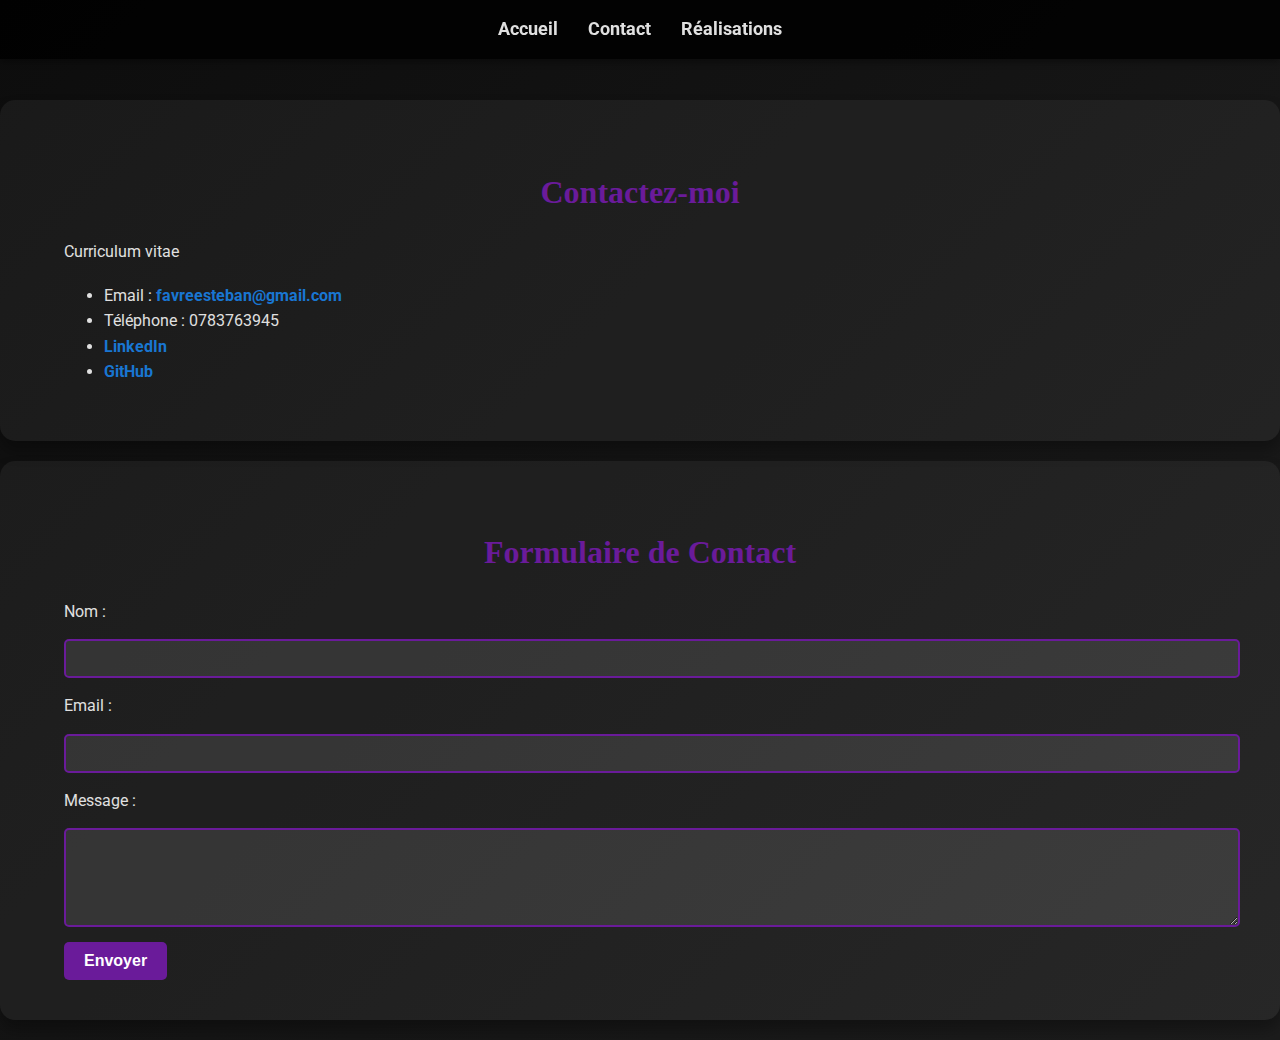
<file: contact.html>
<!DOCTYPE html>
<html lang="fr">

<head>
    <meta charset="UTF-8">
    <meta name="viewport" content="width=device-width, initial-scale=1.0">
    <title>Contact - Portfolio FAVRE Esteban</title>
    <link rel="stylesheet" href="style.css">
    <link href="https://fonts.googleapis.com/css2?family=Roboto:wght@400;700&display=swap" rel="stylesheet">
</head>

<header>
    <nav id="menu">
        <ul>
            <li><a href="index.html">Accueil</a></li>
            <li><a href="contact.html">Contact</a></li>
            <li><a href="realisations.html">Réalisations</a></li>
        </ul>
    </nav>
</header>

<body>
<section id="coordonnees">
    <h2>Contactez-moi</h2>
    <p>Curriculum vitae</p>
    <ul>
        <li>Email : <a href="mailto:favreesteban@gmail.com">favreesteban@gmail.com</a></li>
        <li>Téléphone : 0783763945</li>
        <li><a href="https://www.linkedin.com/in/esteban-favre-aa4308264/" target="_blank">LinkedIn</a></li>
        <li><a href="https://github.com/Stoca74" target="_blank">GitHub</a></li>
    </ul>
</section>

<section id="formulaire-contact">
    <h2>Formulaire de Contact</h2>
    <form action="#" method="post">
        <label for="nom">Nom :</label>
        <input type="text" id="nom" name="nom" required>

        <label for="email">Email :</label>
        <input type="email" id="email" name="email" required>

        <label for="message">Message :</label>
        <textarea id="message" name="message" rows="5" required></textarea>

        <button type="submit">Envoyer</button>
    </form>
</section>

<script src="script.js"></script>
</body>

</html>
</file>
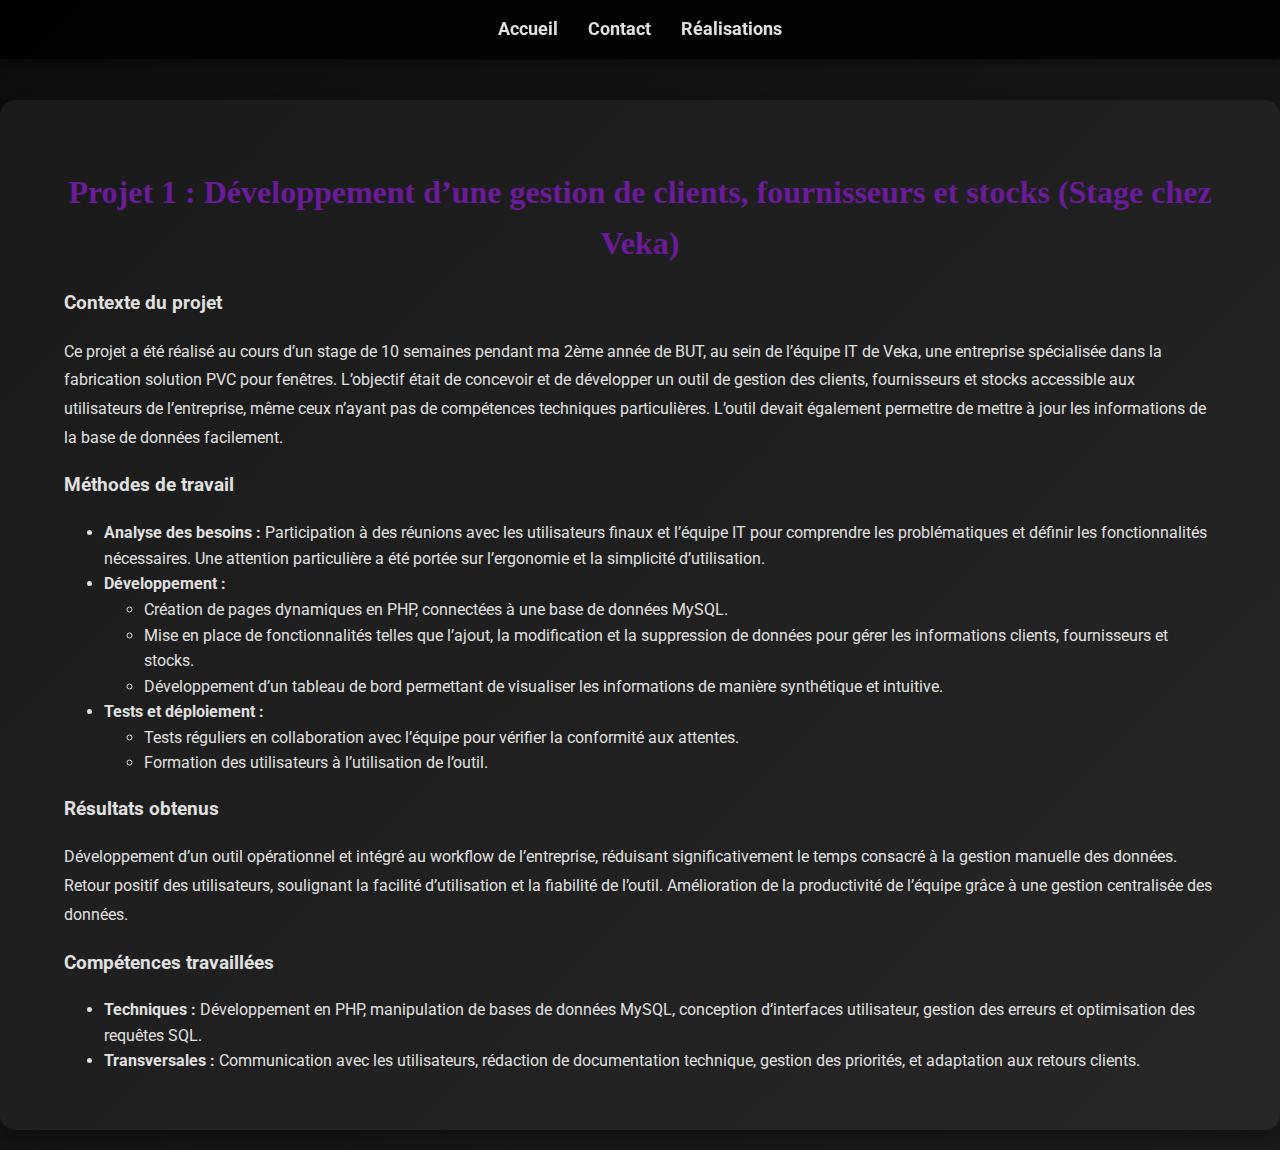
<file: projet1.html>
<!DOCTYPE html>
<html lang="fr">

<head>
  <meta charset="UTF-8">
  <meta name="viewport" content="width=device-width, initial-scale=1.0">
  <title>Projet 1 - Portfolio FAVRE Esteban</title>
  <link rel="stylesheet" href="style.css">
  <link href="https://fonts.googleapis.com/css2?family=Roboto:wght@400;700&display=swap" rel="stylesheet">
</head>

<header>
  <nav id="menu">
    <ul>
      <li><a href="index.html">Accueil</a></li>
      <li><a href="contact.html">Contact</a></li>
      <li><a href="realisations.html">Réalisations</a></li>
    </ul>
  </nav>
</header>

<body>

<section id="details-projet">
  <h2>Projet 1 : Développement d’une gestion de clients, fournisseurs et stocks (Stage chez Veka)</h2>

  <h3>Contexte du projet</h3>
  <p>
    Ce projet a été réalisé au cours d’un stage de 10 semaines pendant ma 2ème année de BUT, au sein de l’équipe IT de Veka, une entreprise spécialisée dans la fabrication solution PVC pour fenêtres.
    L’objectif était de concevoir et de développer un outil de gestion des clients, fournisseurs et stocks accessible aux utilisateurs de l’entreprise, même ceux n’ayant pas de compétences techniques particulières.
    L’outil devait également permettre de mettre à jour les informations de la base de données facilement.
  </p>

  <h3>Méthodes de travail</h3>
  <ul>
    <li>
      <strong>Analyse des besoins :</strong> Participation à des réunions avec les utilisateurs finaux et l’équipe IT pour comprendre les problématiques et définir les fonctionnalités nécessaires.
      Une attention particulière a été portée sur l’ergonomie et la simplicité d’utilisation.
    </li>
    <li>
      <strong>Développement :</strong>
      <ul>
        <li>Création de pages dynamiques en PHP, connectées à une base de données MySQL.</li>
        <li>Mise en place de fonctionnalités telles que l’ajout, la modification et la suppression de données pour gérer les informations clients, fournisseurs et stocks.</li>
        <li>Développement d’un tableau de bord permettant de visualiser les informations de manière synthétique et intuitive.</li>
      </ul>
    </li>
    <li>
      <strong>Tests et déploiement :</strong>
      <ul>
        <li>Tests réguliers en collaboration avec l’équipe pour vérifier la conformité aux attentes.</li>
        <li>Formation des utilisateurs à l’utilisation de l’outil.</li>
      </ul>
    </li>
  </ul>

  <h3>Résultats obtenus</h3>
  <p>
    Développement d’un outil opérationnel et intégré au workflow de l’entreprise, réduisant significativement le temps consacré à la gestion manuelle des données.
    Retour positif des utilisateurs, soulignant la facilité d’utilisation et la fiabilité de l’outil.
    Amélioration de la productivité de l’équipe grâce à une gestion centralisée des données.
  </p>

  <h3>Compétences travaillées</h3>
  <ul>
    <li>
      <strong>Techniques :</strong> Développement en PHP, manipulation de bases de données MySQL, conception d’interfaces utilisateur, gestion des erreurs et optimisation des requêtes SQL.
    </li>
    <li>
      <strong>Transversales :</strong> Communication avec les utilisateurs, rédaction de documentation technique, gestion des priorités, et adaptation aux retours clients.
    </li>
  </ul>
</section>

<script src="script.js"></script>
</body>

</html>
</file>
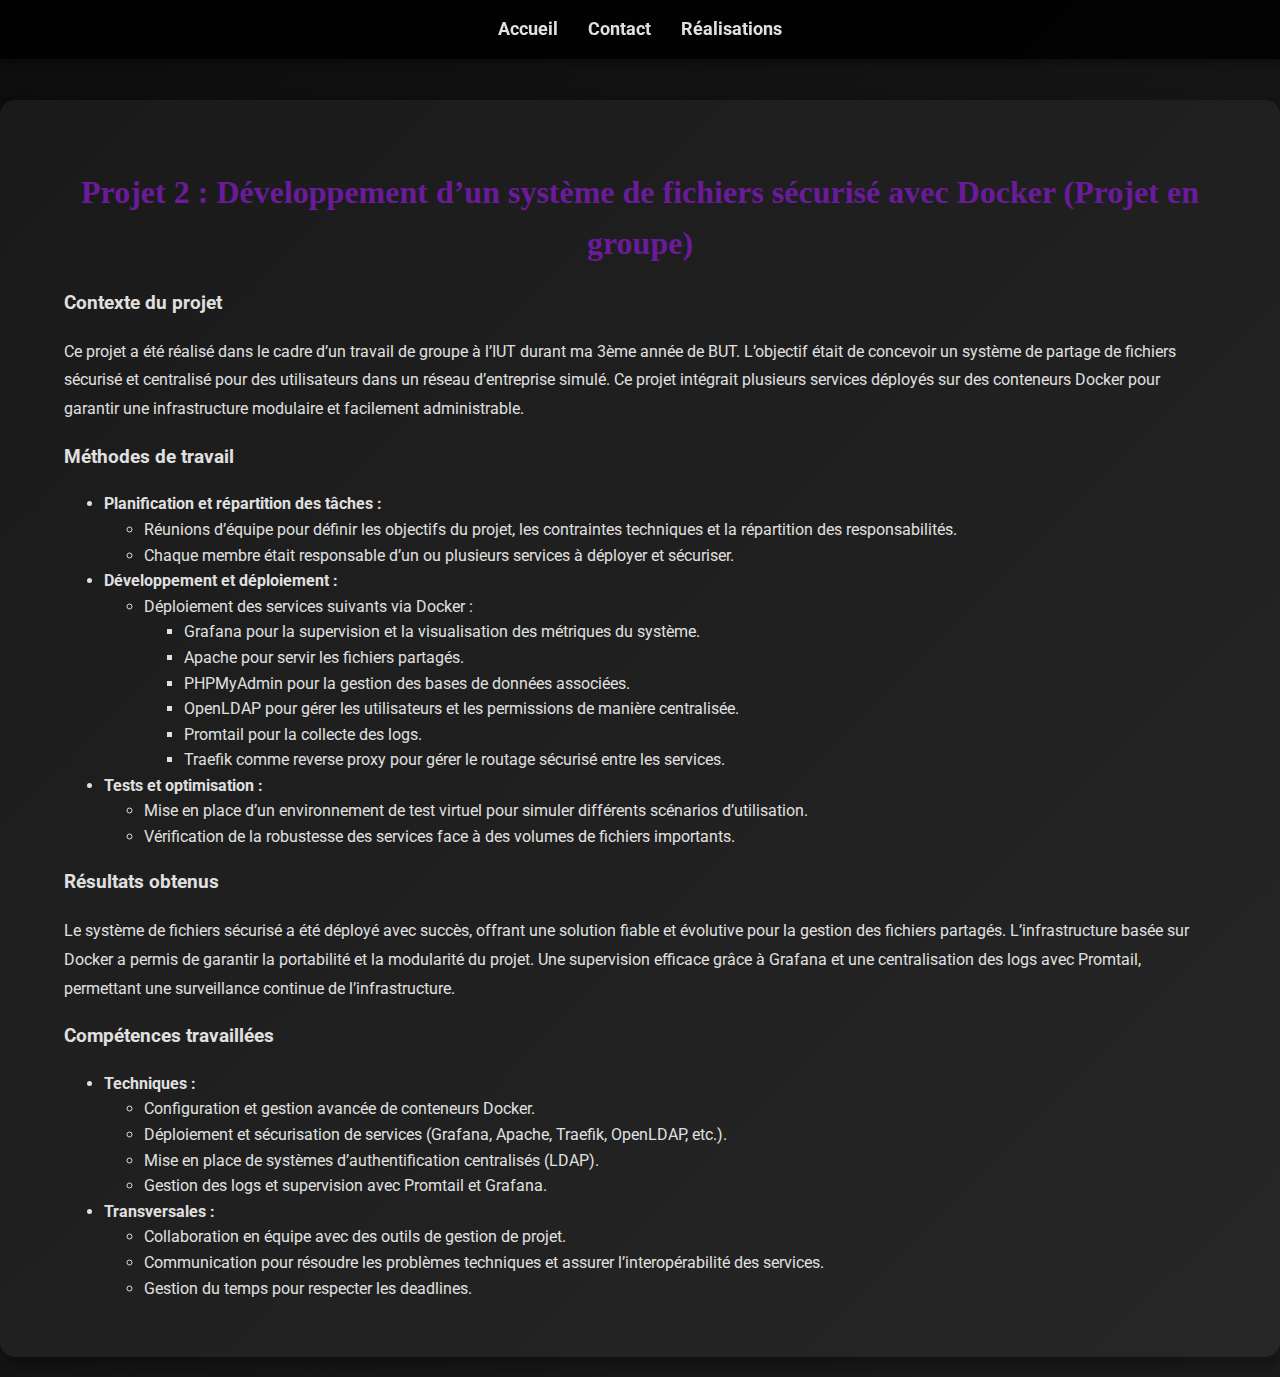
<file: projet2.html>
<!DOCTYPE html>
<html lang="fr">

<head>
    <meta charset="UTF-8">
    <meta name="viewport" content="width=device-width, initial-scale=1.0">
    <title>Projet 2 - Portfolio FAVRE Esteban</title>
    <link rel="stylesheet" href="style.css">
    <link href="https://fonts.googleapis.com/css2?family=Roboto:wght@400;700&display=swap" rel="stylesheet">
</head>

<header>
    <nav id="menu">
        <ul>
            <li><a href="index.html">Accueil</a></li>
            <li><a href="contact.html">Contact</a></li>
            <li><a href="realisations.html">Réalisations</a></li>
        </ul>
    </nav>
</header>

<body>

<section id="details-projet">
    <h2>Projet 2 : Développement d’un système de fichiers sécurisé avec Docker (Projet en groupe)</h2>

    <h3>Contexte du projet</h3>
    <p>
        Ce projet a été réalisé dans le cadre d’un travail de groupe à l’IUT durant ma 3ème année de BUT. L’objectif était de concevoir un système de partage de fichiers sécurisé et centralisé pour des utilisateurs dans un réseau d’entreprise simulé.
        Ce projet intégrait plusieurs services déployés sur des conteneurs Docker pour garantir une infrastructure modulaire et facilement administrable.
    </p>

    <h3>Méthodes de travail</h3>
    <ul>
        <li>
            <strong>Planification et répartition des tâches :</strong>
            <ul>
                <li>Réunions d’équipe pour définir les objectifs du projet, les contraintes techniques et la répartition des responsabilités.</li>
                <li>Chaque membre était responsable d’un ou plusieurs services à déployer et sécuriser.</li>
            </ul>
        </li>
        <li>
            <strong>Développement et déploiement :</strong>
            <ul>
                <li>Déploiement des services suivants via Docker :</li>
                <ul>
                    <li>Grafana pour la supervision et la visualisation des métriques du système.</li>
                    <li>Apache pour servir les fichiers partagés.</li>
                    <li>PHPMyAdmin pour la gestion des bases de données associées.</li>
                    <li>OpenLDAP pour gérer les utilisateurs et les permissions de manière centralisée.</li>
                    <li>Promtail pour la collecte des logs.</li>
                    <li>Traefik comme reverse proxy pour gérer le routage sécurisé entre les services.</li>
                </ul>
            </ul>
        </li>
        <li>
            <strong>Tests et optimisation :</strong>
            <ul>
                <li>Mise en place d’un environnement de test virtuel pour simuler différents scénarios d’utilisation.</li>
                <li>Vérification de la robustesse des services face à des volumes de fichiers importants.</li>
            </ul>
        </li>
    </ul>

    <h3>Résultats obtenus</h3>
    <p>
        Le système de fichiers sécurisé a été déployé avec succès, offrant une solution fiable et évolutive pour la gestion des fichiers partagés.
        L’infrastructure basée sur Docker a permis de garantir la portabilité et la modularité du projet.
        Une supervision efficace grâce à Grafana et une centralisation des logs avec Promtail, permettant une surveillance continue de l’infrastructure.
    </p>

    <h3>Compétences travaillées</h3>
    <ul>
        <li>
            <strong>Techniques :</strong>
            <ul>
                <li>Configuration et gestion avancée de conteneurs Docker.</li>
                <li>Déploiement et sécurisation de services (Grafana, Apache, Traefik, OpenLDAP, etc.).</li>
                <li>Mise en place de systèmes d’authentification centralisés (LDAP).</li>
                <li>Gestion des logs et supervision avec Promtail et Grafana.</li>
            </ul>
        </li>
        <li>
            <strong>Transversales :</strong>
            <ul>
                <li>Collaboration en équipe avec des outils de gestion de projet.</li>
                <li>Communication pour résoudre les problèmes techniques et assurer l’interopérabilité des services.</li>
                <li>Gestion du temps pour respecter les deadlines.</li>
            </ul>
        </li>
    </ul>
</section>

<script src="script.js"></script>
</body>

</html>
</file>
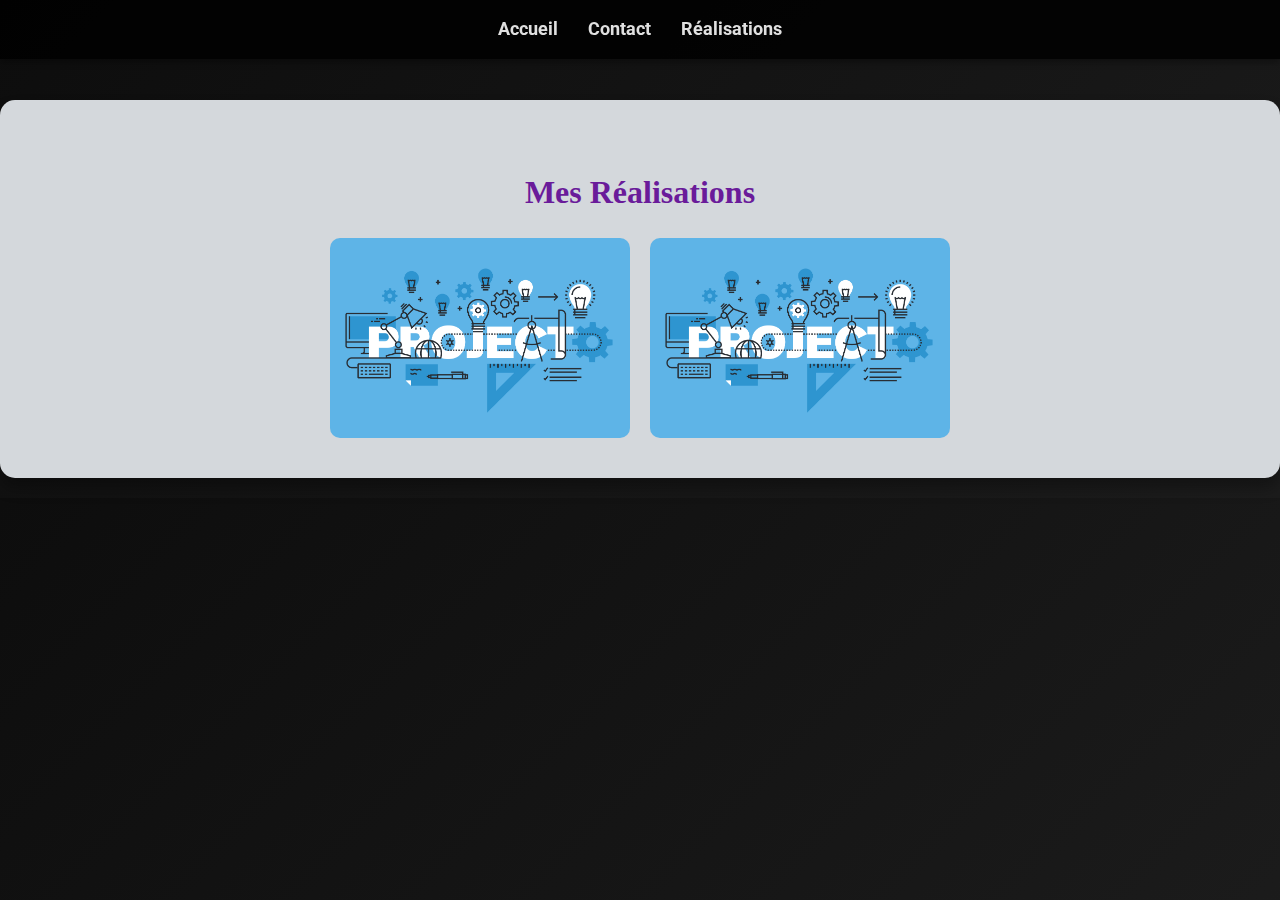
<file: realisations.html>
<!DOCTYPE html>
<html lang="fr">

<head>
    <meta charset="UTF-8">
    <meta name="viewport" content="width=device-width, initial-scale=1.0">
    <title>Réalisations - Portfolio FAVRE Esteban</title>
    <link rel="stylesheet" href="style.css">
    <link href="https://fonts.googleapis.com/css2?family=Roboto:wght@400;700&display=swap" rel="stylesheet">
</head>

<header>
    <nav id="menu">
        <ul>
            <li><a href="index.html">Accueil</a></li>
            <li><a href="contact.html">Contact</a></li>
            <li><a href="realisations.html">Réalisations</a></li>
        </ul>
    </nav>
</header>

<body>

<section id="liste-realisations">
    <h2>Mes Réalisations</h2>
    <div class="projets">
        <!-- Projet 1 -->
        <a href="projet1.html">
        <div class="projet">
            <img src="projet1.jpg" alt="Projet 1">
            <div class="overlay">
                <h3>Projet 1 : Développement d’un outil de gestion</h3>
                <p>Création d’un outil de gestion de clients, fournisseurs et stocks au cours d’un stage chez Veka.</p>
            </div>
        </div>
        </a>

        <!-- Projet 2 -->
        <a href="projet2.html">
        <div class="projet">
            <img src="projet1.jpg" alt="Projet 2">
            <div class="overlay">
                <h3>Projet 2 : Système de fichiers sécurisé</h3>
                <p>Développement d’un système sécurisé de partage de fichiers basé sur Docker.</p>
            </div>
        </div>
        </a>

    </div>
</section>

<script src="script.js"></script>
</body>

</html>
</file>
<file: style.css>
/* Réinitialisation de base */
body {
    font-family: 'Roboto', sans-serif;
    margin: 0;
    padding: 0;
    box-sizing: border-box;
    color: #E0E0E0;
    background: linear-gradient(135deg, #0D0D0D, #1C1C1C); /* Dégradé sombre */
    line-height: 1.6;
}

/* Ajoute un espace sous le header pour éviter qu'il cache le contenu */
body {
    padding-top: 80px; /* Ajustez cette valeur pour correspondre à la hauteur du header */
}

header {
    position: fixed; /* Garde le header fixe en haut */
    top: 0;
    width: 100%;
    z-index: 10; /* S'assure que le header est au-dessus des autres éléments */
    background-color: rgba(0, 0, 0, 0.9); /* Fond noir semi-transparent */
    box-shadow: 0px 2px 10px rgba(0, 0, 0, 0.5); /* Ajoute une ombre */
}


/* Navigation - Menu */
nav#menu {
    position: fixed;
    top: 0;
    width: 100%;
    background-color: rgba(0, 0, 0, 0.85);
    display: flex;
    justify-content: center;
    padding: 15px 0;
    z-index: 100;
    box-shadow: 0px 4px 6px rgba(0, 0, 0, 0.3);
}

nav#menu ul {
    list-style: none;
    margin: 0;
    padding: 0;
    display: flex;
    gap: 30px;
}

nav#menu ul li {
    display: inline;
}

nav#menu ul li a {
    text-decoration: none;
    color: #E0E0E0;
    font-weight: bold;
    font-size: 18px;
    transition: color 0.3s ease;
}

nav#menu ul li a:hover {
    color: #6A1B9A; /* Accent violet */
}

/* Effet pour la section d'accueil */
#header-container {
    position: relative;
    text-align: center;
    background: url('background-image.jpg') no-repeat center center fixed;
    background-size: cover;
    height: 100vh;
    display: flex;
    flex-direction: column;
    align-items: center;
    justify-content: center;
    color: #FFFFFF;
    text-shadow: 0px 2px 5px rgba(0, 0, 0, 0.7);
}

#header-container h1 {
    font-size: 3rem;
    font-family: 'Merriweather', serif;
    margin-bottom: 20px;
}

#header-container p {
    font-size: 1.2rem;
    max-width: 800px;
    line-height: 1.8;
    margin: 0 auto;
}

/* Sections générales */
section {
    padding: 40px 5%;
    margin: 20px auto;
    max-width: 1200px;
    background: rgba(255, 255, 255, 0.05);
    border-radius: 15px;
    box-shadow: 0px 10px 15px rgba(0, 0, 0, 0.3);
    transition: transform 0.3s ease, box-shadow 0.3s ease;
}

section:hover {
    transform: translateY(-5px);
    box-shadow: 0px 15px 25px rgba(0, 0, 0, 0.5);
}

section h2 {
    font-size: 2rem;
    font-family: 'Merriweather', serif;
    margin-bottom: 20px;
    color: #6A1B9A;
    text-align: center;
}

section p {
    font-size: 1rem;
    line-height: 1.8;
}

/* Boutons et liens */
a {
    color: #1976D2; /* Accent bleu */
    text-decoration: none;
    font-weight: bold;
    transition: color 0.3s ease;
}

a:hover {
    color: #6A1B9A; /* Accent violet */
}

button {
    background: #6A1B9A;
    color: #FFFFFF;
    padding: 10px 20px;
    border: none;
    border-radius: 5px;
    font-size: 1rem;
    font-weight: bold;
    cursor: pointer;
    transition: background 0.3s ease, transform 0.2s ease;
}

button:hover {
    background: #8E24AA;
    transform: translateY(-3px);
}

/* Formulaire de contact */
form {
    display: flex;
    flex-direction: column;
    gap: 15px;
    margin-top: 20px;
}

form input, form textarea {
    width: 100%;
    padding: 10px;
    border: 2px solid #6A1B9A;
    border-radius: 5px;
    background: rgba(255, 255, 255, 0.1);
    color: #FFFFFF;
}

form input:focus, form textarea:focus {
    border-color: #8E24AA;
    outline: none;
}

form button {
    align-self: flex-start;
}

/* Section des réalisations */
#liste-realisations {
    padding: 40px;
    background-color: #d4d8dc;
    text-align: center;
}

.projets {
    display: flex;
    flex-wrap: wrap;
    justify-content: center;
    gap: 20px;
}

.projet {
    position: relative;
    width: 300px; /* Largeur des projets */
    height: 200px; /* Hauteur des projets */
    border-radius: 10px; /* Coins arrondis */
    overflow: hidden; /* Cache les débordements */
    transition: transform 0.3s ease, box-shadow 0.3s ease;
}

.projet img {
    width: 100%;
    height: 100%;
    object-fit: cover; /* Les images occupent tout l'espace sans déformation */
    display: block;
    transition: transform 0.3s ease;
}

.projet .overlay {
    position: absolute;
    top: 0;
    left: 0;
    width: 100%;
    height: 100%;
    background: rgba(0, 0, 0, 0.8); /* Fond noir légèrement transparent */
    color: white; /* Texte blanc */
    display: flex;
    flex-direction: column; /* Aligne les éléments verticalement */
    justify-content: center; /* Centre le contenu verticalement */
    align-items: center; /* Centre le contenu horizontalement */
    text-align: center; /* Aligne le texte au centre */
    padding: 20px; /* Espacement interne */
    opacity: 0; /* Invisible par défaut */
    transition: opacity 0.3s ease; /* Animation douce */
}

.projet h3 {
    font-size: 18px;
    margin-bottom: 10px; /* Espacement sous le titre */
}

.projet p {
    font-size: 14px;
    margin-bottom: 20px; /* Espacement sous la description */
}

.projet a {
    text-decoration: none; /* Supprime le soulignement */
    color: #9552eb; /* Couleur violette */
    font-weight: bold; /* Texte en gras */
    border: 2px solid #9552eb; /* Bordure violette */
    padding: 5px 10px; /* Espacement interne du bouton */
    border-radius: 5px; /* Coins arrondis */
    transition: background-color 0.3s ease, color 0.3s ease; /* Animation sur le bouton */
}

.projet a:hover {
    background-color: #9552eb; /* Fond violet au survol */
    color: white; /* Texte blanc */
}

.projet:hover {
    transform: scale(1.05); /* Effet d'agrandissement */
    box-shadow: 0 6px 20px rgba(0, 0, 0, 0.3); /* Ombre plus marquée */
}

.projet:hover img {
    transform: scale(1.1); /* Zoom sur l'image */
}

.projet:hover .overlay {
    opacity: 1; /* Rend le texte visible */
}

.overlay {
    position: absolute;
    top: 0;
    left: 0;
    width: 100%;
    height: 100%;
    background-color: rgba(0, 0, 0, 0.7); /* Fond semi-transparent */
    color: white;
    display: flex; /* Active le flexbox pour un centrage facile */
    justify-content: center; /* Centre horizontalement */
    align-items: center; /* Centre verticalement */
    text-align: center; /* Texte centré */
    opacity: 0;
    transition: opacity 0.3s ease;
    border-radius: 10px; /* Assure un arrondi propre */
    box-sizing: border-box; /* Prévient tout dépassement dû au padding */
}

/* Transition d'apparition pour une animation fluide */
.projet {
    opacity: 0;
    transform: translateY(20px);
    transition: opacity 0.6s ease, transform 0.6s ease;
}

/* Apparition des projets lors du chargement */
.projet.visible {
    opacity: 1;
    transform: translateY(0);
}


/* Footer */
footer {
    text-align: center;
    padding: 20px 0;
    background: #000;
    color: #E0E0E0;
    font-size: 0.9rem;
    border-top: 2px solid #6A1B9A;
}
</file>
